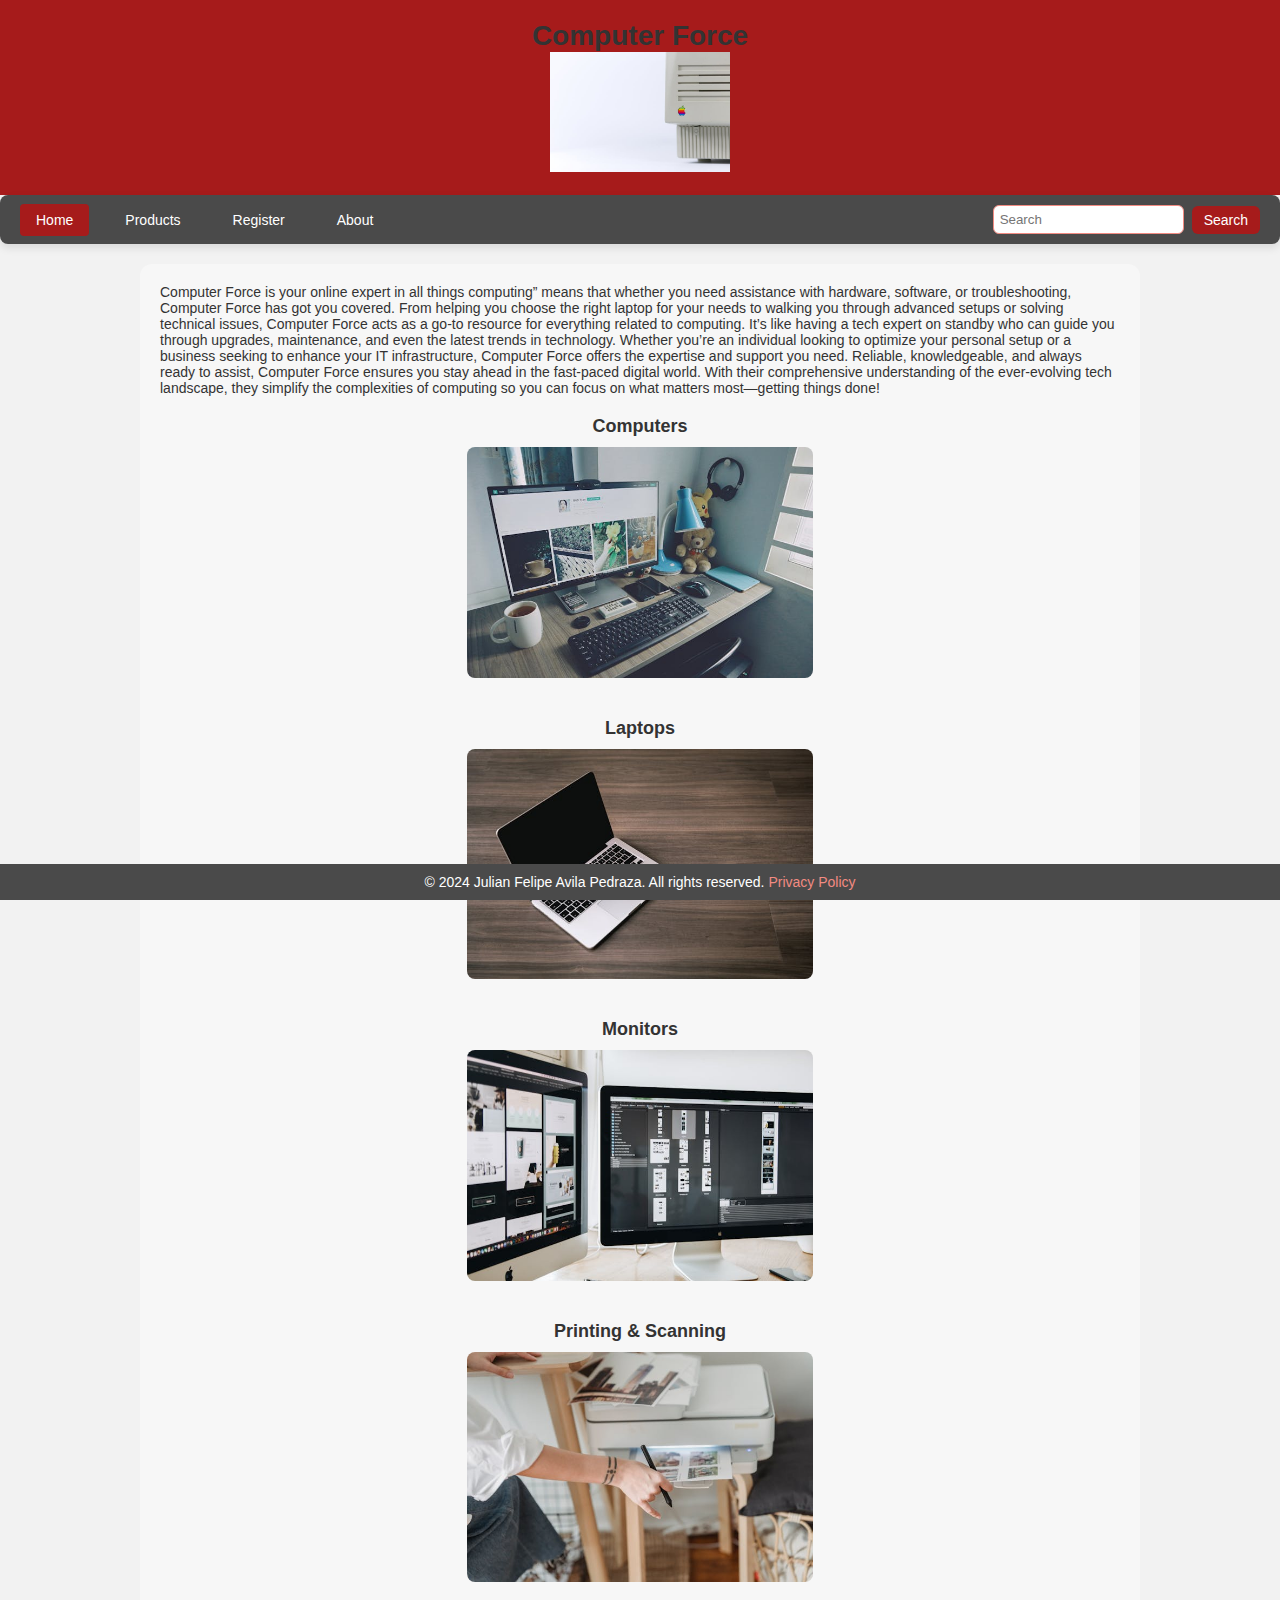
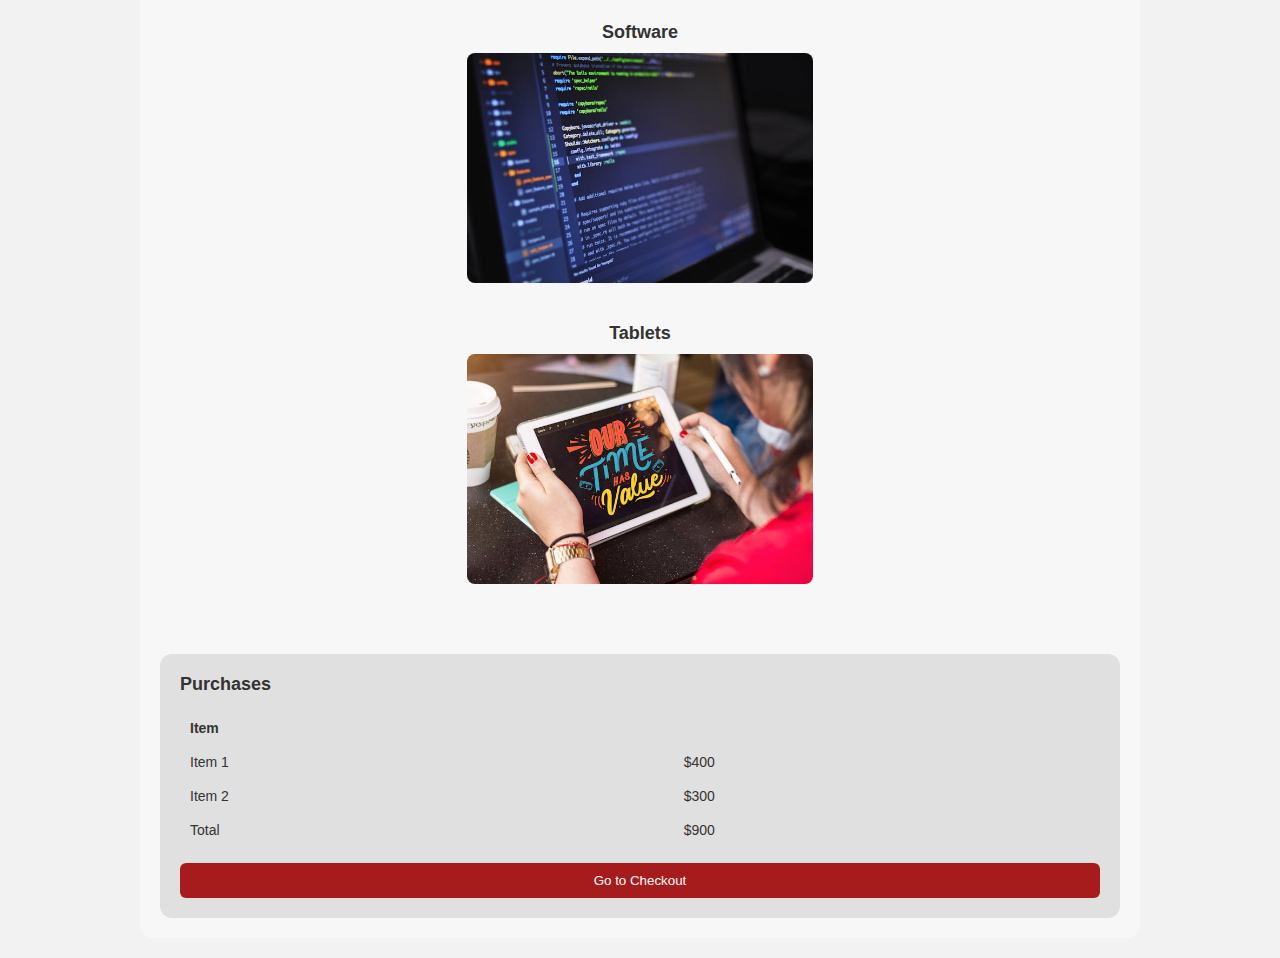
<file: index.html>
<!DOCTYPE html>
<html lang="en">
<head>
    <meta charset="UTF-8">
    <meta name="viewport" content="width=device-width, initial-scale=1.0">
    <meta http-equiv="Content-Security-Policy" content="default-src 'self'; script-src 'self'; style-src 'self';">
    <meta http-equiv="X-UA-Compatible" content="IE=edge">
    <link rel="stylesheet" href="styles.css">
    <title>Home - Computer Force</title>
    <script src="scripts.js"></script>
</head>
<body>
    <header>
        <h1>Computer Force</h1>
        <a href="index.html"><img src="img/1.jpg" alt="Computer Force Logo" class="logo"></a>
    </header>
    <nav>
        <div class="menu">
            <ul>
                <li class="active"><a href="index.html">Home</a></li>
                <li><a href="products.html">Products</a></li>
                <li><a href="register.html">Register</a></li>
                <li><a href="about.html">About</a></li>
            </ul>
        </div>
        <div class="search">
            <input type="text" placeholder="Search" aria-label="Search">
            <button>Search</button>
        </div>
        <div class="mobile-menu">
            <button class="burger-menu" aria-label="Toggle menu">&#9776;</button>
            <button class="bag-icon" aria-label="View purchases">&#128722;</button>
        </div>
    </nav>
    <div class="container">
        <main>
            <p>Computer Force is your online expert in all things computing” means that whether you need assistance with hardware, software, or troubleshooting, Computer Force has got you covered. From helping you choose the right laptop for your needs to walking you through advanced setups or solving technical issues, Computer Force acts as a go-to resource for everything related to computing. It’s like having a tech expert on standby who can guide you through upgrades, maintenance, and even the latest trends in technology. Whether you’re an individual looking to optimize your personal setup or a business seeking to enhance your IT infrastructure, Computer Force offers the expertise and support you need. Reliable, knowledgeable, and always ready to assist, Computer Force ensures you stay ahead in the fast-paced digital world. With their comprehensive understanding of the ever-evolving tech landscape, they simplify the complexities of computing so you can focus on what matters most—getting things done!</p>

            <section id="products">
                <h2>Computers</h2>
                <a href="products.html#computers">
                    <img src="img/2.jpg" alt="Computers">
                </a>

                <h2>Laptops</h2>
                <a href="products.html#laptops">
                    <img src="img/3.jpg" alt="Laptops">
                </a>

                <h2>Monitors</h2>
                <a href="products.html#monitors">
                    <img src="img/4.jpg" alt="Monitors">
                </a>

                <h2>Printing & Scanning</h2>
                <a href="products.html#printing-scanning">
                    <img src="img/5.jpg" alt="Printing and Scanning">
                </a>

                <h2>Software</h2>
                <a href="products.html#software">
                    <img src="img/6.jpg" alt="Software">
                </a>

                <h2>Tablets</h2>
                <a href="products.html#tablets">
                    <img src="img/7.jpg" alt="Tablets">
                </a>
            </section>

            <aside>
                <h2>Purchases</h2>
                <table>
                    <tr>
                        <th>Item</th>
                    </tr>
                    <tr>
                        <td>Item 1</td>
                        <td>$400</td>
                    </tr>
                    <tr>
                        <td>Item 2</td>
                        <td>$300</td>
                    </tr>
                    <tr>
                        <td>Total</td>
                        <td>$900</td>
                    </tr>
                </table>
                <button>Go to Checkout</button>
            </aside>
        </main>
    </div>
    <footer>
        <p>&copy; 2024 Julian Felipe Avila Pedraza. All rights reserved. <a href="privacy.html">Privacy Policy</a></p>
    </footer>
</body>
</html>
</file>
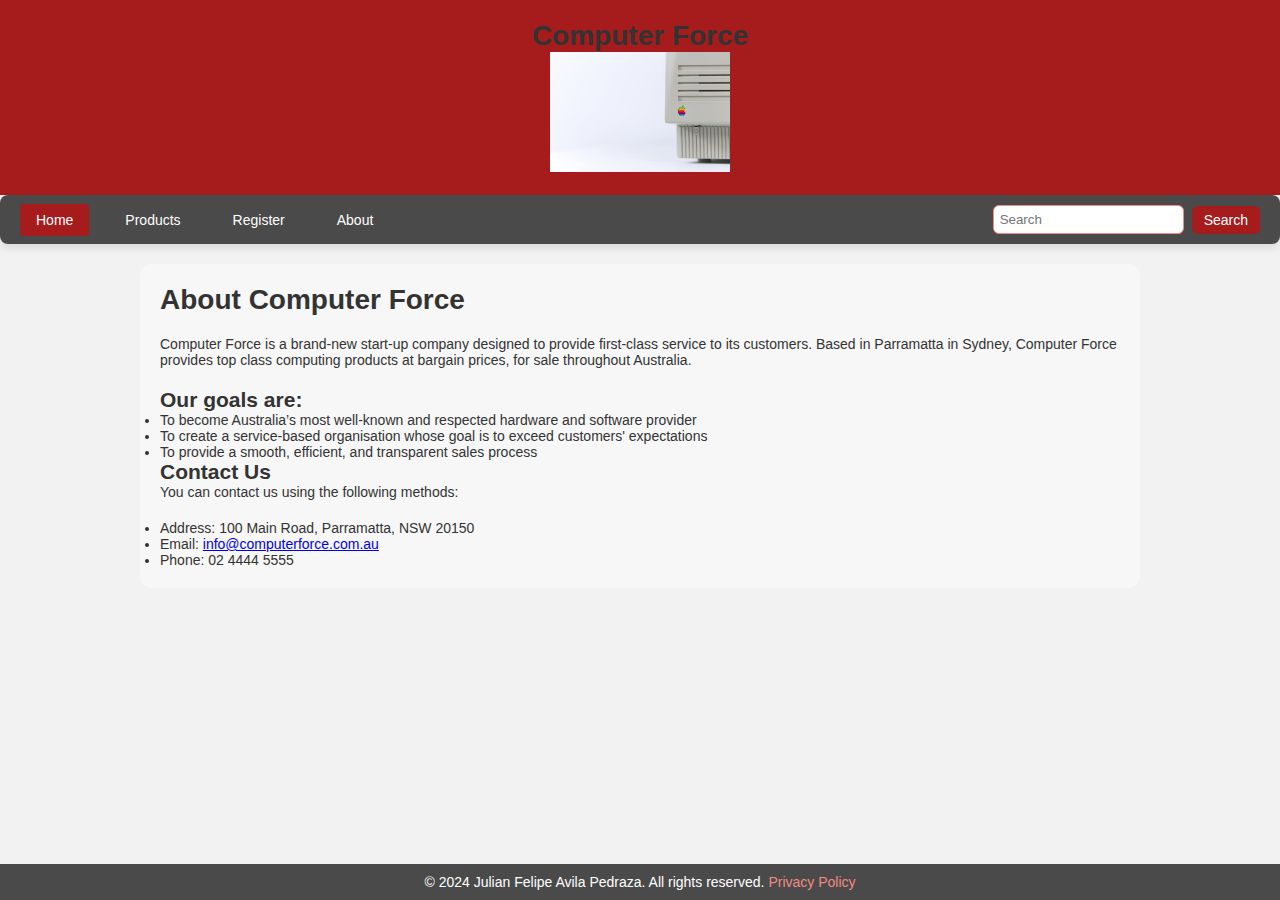
<file: about.html>
<!DOCTYPE html>
<html lang="en">
<head>
    <meta charset="UTF-8">
    <meta name="viewport" content="width=device-width, initial-scale=1.0">
    <meta http-equiv="Content-Security-Policy" content="default-src 'self'; script-src 'self'; style-src 'self';">
    <meta http-equiv="X-UA-Compatible" content="IE=edge">
    <link rel="stylesheet" href="styles.css">
    <title>About - Computer Force</title>
    <script src="scripts.js"> </script>
</head>
<body>
    <header>
        <h1>Computer Force</h1>
        <a href="index.html"><img src="img/1.jpg" alt="Computer Force Logo" class="logo"></a>
    </header>
    <nav>
        <div class="menu">
            <ul>
                <li class="active"><a href="index.html">Home</a></li>
                <li><a href="products.html">Products</a></li>
                <li><a href="register.html">Register</a></li>
                <li><a href="about.html">About</a></li>
            </ul>
        </div>
        <div class="search">
            <input type="text" placeholder="Search" aria-label="Search">
            <button>Search</button>
        </div>
        <div class="mobile-menu">
            <button class="burger-menu" aria-label="Toggle menu">&#9776;</button>
            <button class="bag-icon" aria-label="View purchases">&#128722;</button>
        </div>
    </nav>
    <div class="container">
        <main>
            <h1>About Computer Force</h1>
            <p>Computer Force is a brand-new start-up company designed to provide first-class service to its customers. Based in Parramatta in Sydney, Computer Force provides top class computing products at bargain prices, for sale throughout Australia.</p>
            
            <h2>Our goals are:</h2>
            <ul>
                <li>To become Australia’s most well-known and respected hardware and software provider</li>
                <li>To create a service-based organisation whose goal is to exceed customers' expectations</li>
                <li>To provide a smooth, efficient, and transparent sales process</li>
            </ul>

            <h2>Contact Us</h2>
            <p>You can contact us using the following methods:</p>
            <ul>
                <li>Address: 100 Main Road, Parramatta, NSW 20150</li>
                <li>Email: <a href="mailto:info@computerforce.com.au">info@computerforce.com.au</a></li>
                <li>Phone: 02 4444 5555</li>
            </ul>
        </main>
    </div>
    <footer>
        <p>&copy; 2024 Julian Felipe Avila Pedraza. All rights reserved. <a href="privacy.html">Privacy Policy</a></p>
    </footer>
</body>
</html>
</file>
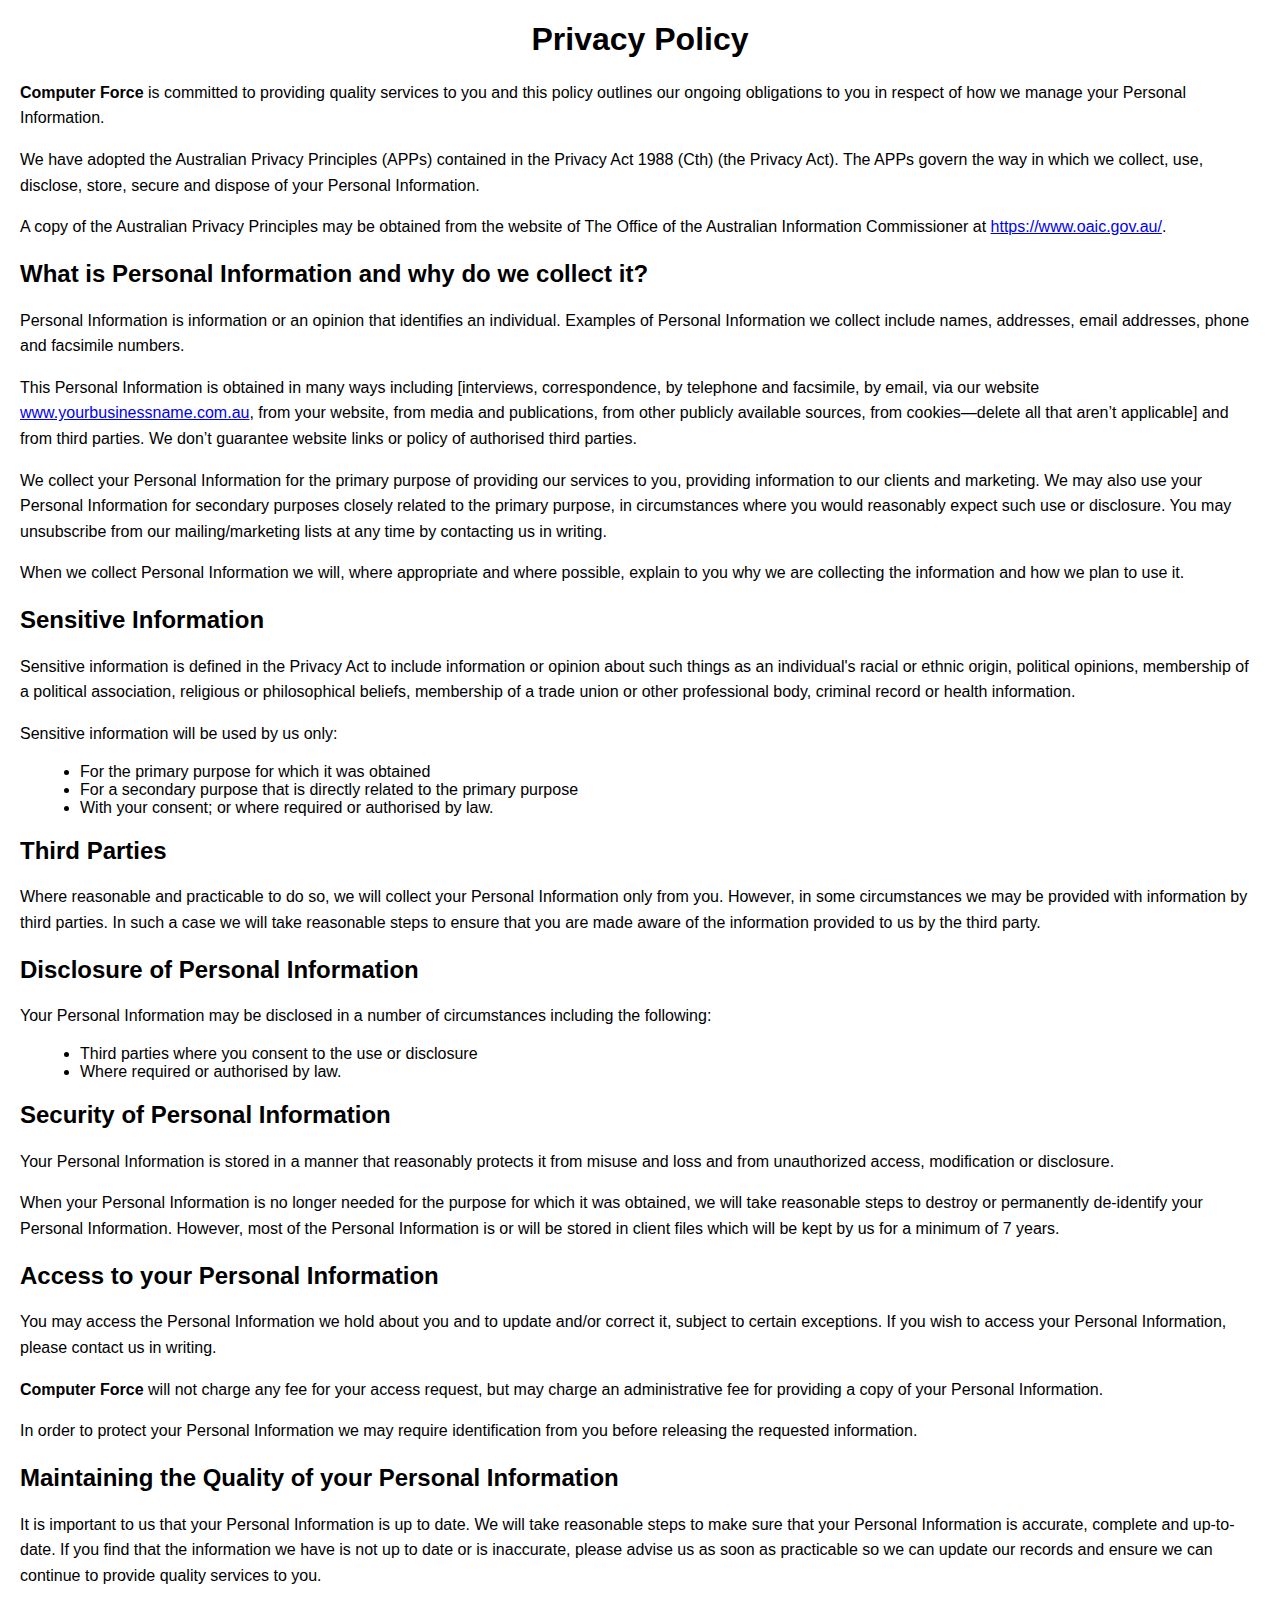
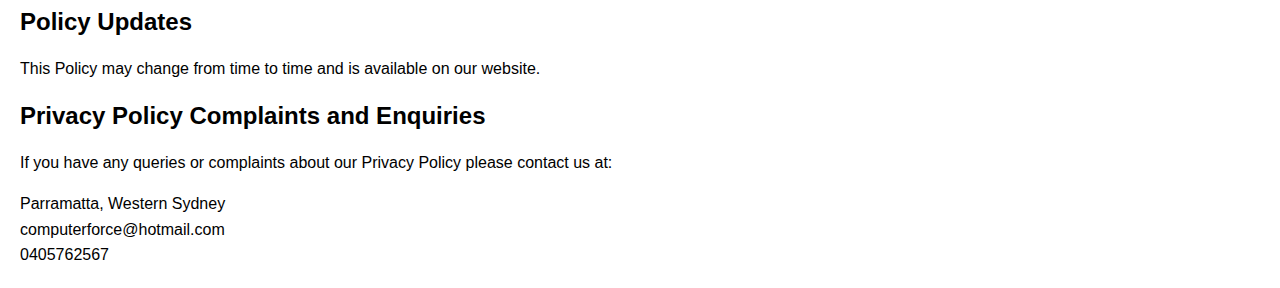
<file: privacy.html>
<!DOCTYPE html>
<html lang="en">
<head>
    <meta charset="UTF-8">
    <meta name="viewport" content="width=device-width, initial-scale=1.0">
    <title>Privacy Policy</title>
    <style>
        body {
            font-family: Arial, sans-serif;
            margin: 20px;
        }
        h1 {
            text-align: center;
        }
        p {
            line-height: 1.6;
        }
        ul {
            margin-left: 20px;
        }
    </style>
</head>
<body>
    <h1>Privacy Policy</h1>
    <p><strong>Computer Force</strong> is committed to providing quality services to you and this policy outlines our ongoing obligations to you in respect of how we manage your Personal Information.</p>
    
    <p>We have adopted the Australian Privacy Principles (APPs) contained in the Privacy Act 1988 (Cth) (the Privacy Act). The APPs govern the way in which we collect, use, disclose, store, secure and dispose of your Personal Information.</p>

    <p>A copy of the Australian Privacy Principles may be obtained from the website of The Office of the Australian Information Commissioner at <a href="https://www.oaic.gov.au/">https://www.oaic.gov.au/</a>.</p>
    
    <h2>What is Personal Information and why do we collect it?</h2>
    <p>Personal Information is information or an opinion that identifies an individual. Examples of Personal Information we collect include names, addresses, email addresses, phone and facsimile numbers.</p>
    
    <p>This Personal Information is obtained in many ways including [interviews, correspondence, by telephone and facsimile, by email, via our website <a href="http://www.yourbusinessname.com.au">www.yourbusinessname.com.au</a>, from your website, from media and publications, from other publicly available sources, from cookies—delete all that aren’t applicable] and from third parties. We don’t guarantee website links or policy of authorised third parties.</p>
    
    <p>We collect your Personal Information for the primary purpose of providing our services to you, providing information to our clients and marketing. We may also use your Personal Information for secondary purposes closely related to the primary purpose, in circumstances where you would reasonably expect such use or disclosure. You may unsubscribe from our mailing/marketing lists at any time by contacting us in writing.</p>
    
    <p>When we collect Personal Information we will, where appropriate and where possible, explain to you why we are collecting the information and how we plan to use it.</p>
    
    <h2>Sensitive Information</h2>
    <p>Sensitive information is defined in the Privacy Act to include information or opinion about such things as an individual's racial or ethnic origin, political opinions, membership of a political association, religious or philosophical beliefs, membership of a trade union or other professional body, criminal record or health information.</p>
    
    <p>Sensitive information will be used by us only:</p>
    <ul>
        <li>For the primary purpose for which it was obtained</li>
        <li>For a secondary purpose that is directly related to the primary purpose</li>
        <li>With your consent; or where required or authorised by law.</li>
    </ul>
    
    <h2>Third Parties</h2>
    <p>Where reasonable and practicable to do so, we will collect your Personal Information only from you. However, in some circumstances we may be provided with information by third parties. In such a case we will take reasonable steps to ensure that you are made aware of the information provided to us by the third party.</p>
    
    <h2>Disclosure of Personal Information</h2>
    <p>Your Personal Information may be disclosed in a number of circumstances including the following:</p>
    <ul>
        <li>Third parties where you consent to the use or disclosure</li>
        <li>Where required or authorised by law.</li>
    </ul>
    
    <h2>Security of Personal Information</h2>
    <p>Your Personal Information is stored in a manner that reasonably protects it from misuse and loss and from unauthorized access, modification or disclosure.</p>
    
    <p>When your Personal Information is no longer needed for the purpose for which it was obtained, we will take reasonable steps to destroy or permanently de-identify your Personal Information. However, most of the Personal Information is or will be stored in client files which will be kept by us for a minimum of 7 years.</p>
    
    <h2>Access to your Personal Information</h2>
    <p>You may access the Personal Information we hold about you and to update and/or correct it, subject to certain exceptions. If you wish to access your Personal Information, please contact us in writing.</p>
    
    <p><strong>Computer Force</strong> will not charge any fee for your access request, but may charge an administrative fee for providing a copy of your Personal Information.</p>
    
    <p>In order to protect your Personal Information we may require identification from you before releasing the requested information.</p>
    
    <h2>Maintaining the Quality of your Personal Information</h2>
    <p>It is important to us that your Personal Information is up to date. We will take reasonable steps to make sure that your Personal Information is accurate, complete and up-to-date. If you find that the information we have is not up to date or is inaccurate, please advise us as soon as practicable so we can update our records and ensure we can continue to provide quality services to you.</p>
    
    <h2>Policy Updates</h2>
    <p>This Policy may change from time to time and is available on our website.</p>
    
    <h2>Privacy Policy Complaints and Enquiries</h2>
    <p>If you have any queries or complaints about our Privacy Policy please contact us at:</p>
    
    <p>Parramatta, Western Sydney <br>
    computerforce@hotmail.com <br>
    0405762567</p>
</body>
</html>
</file>
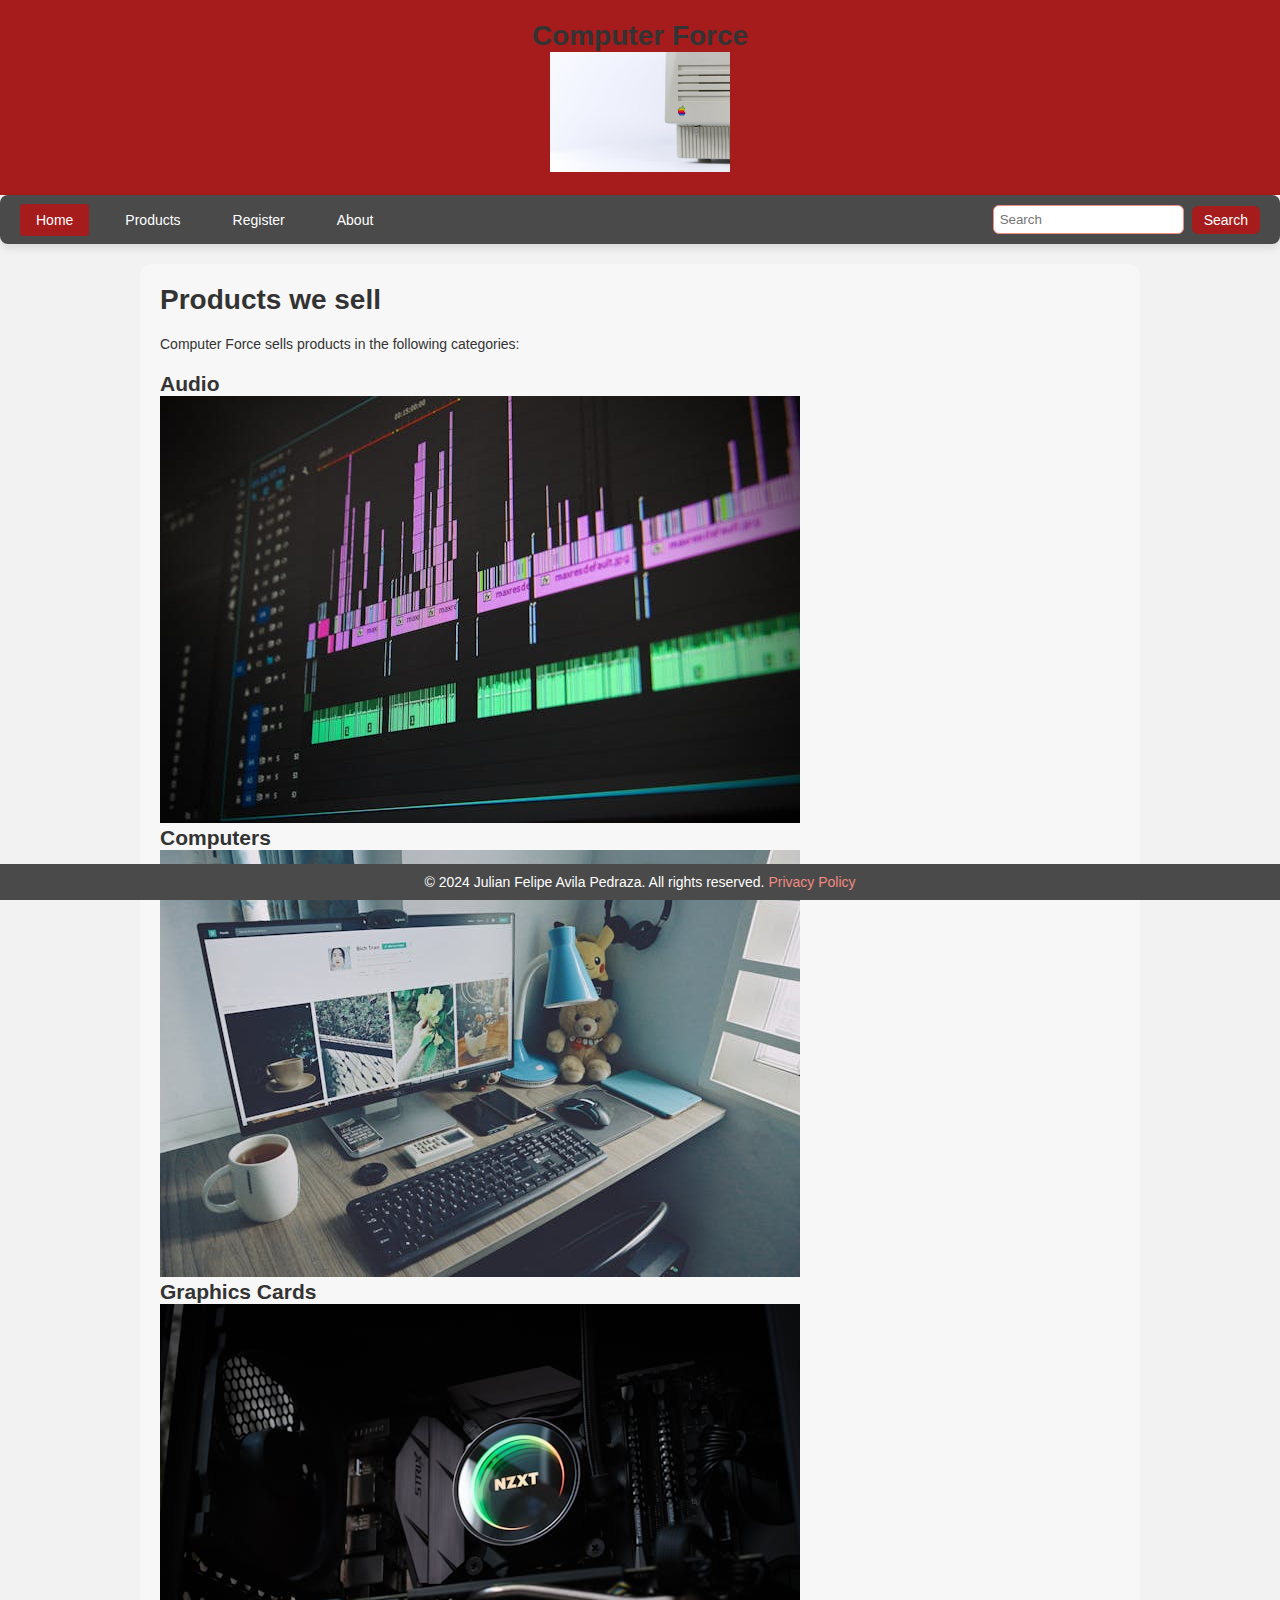
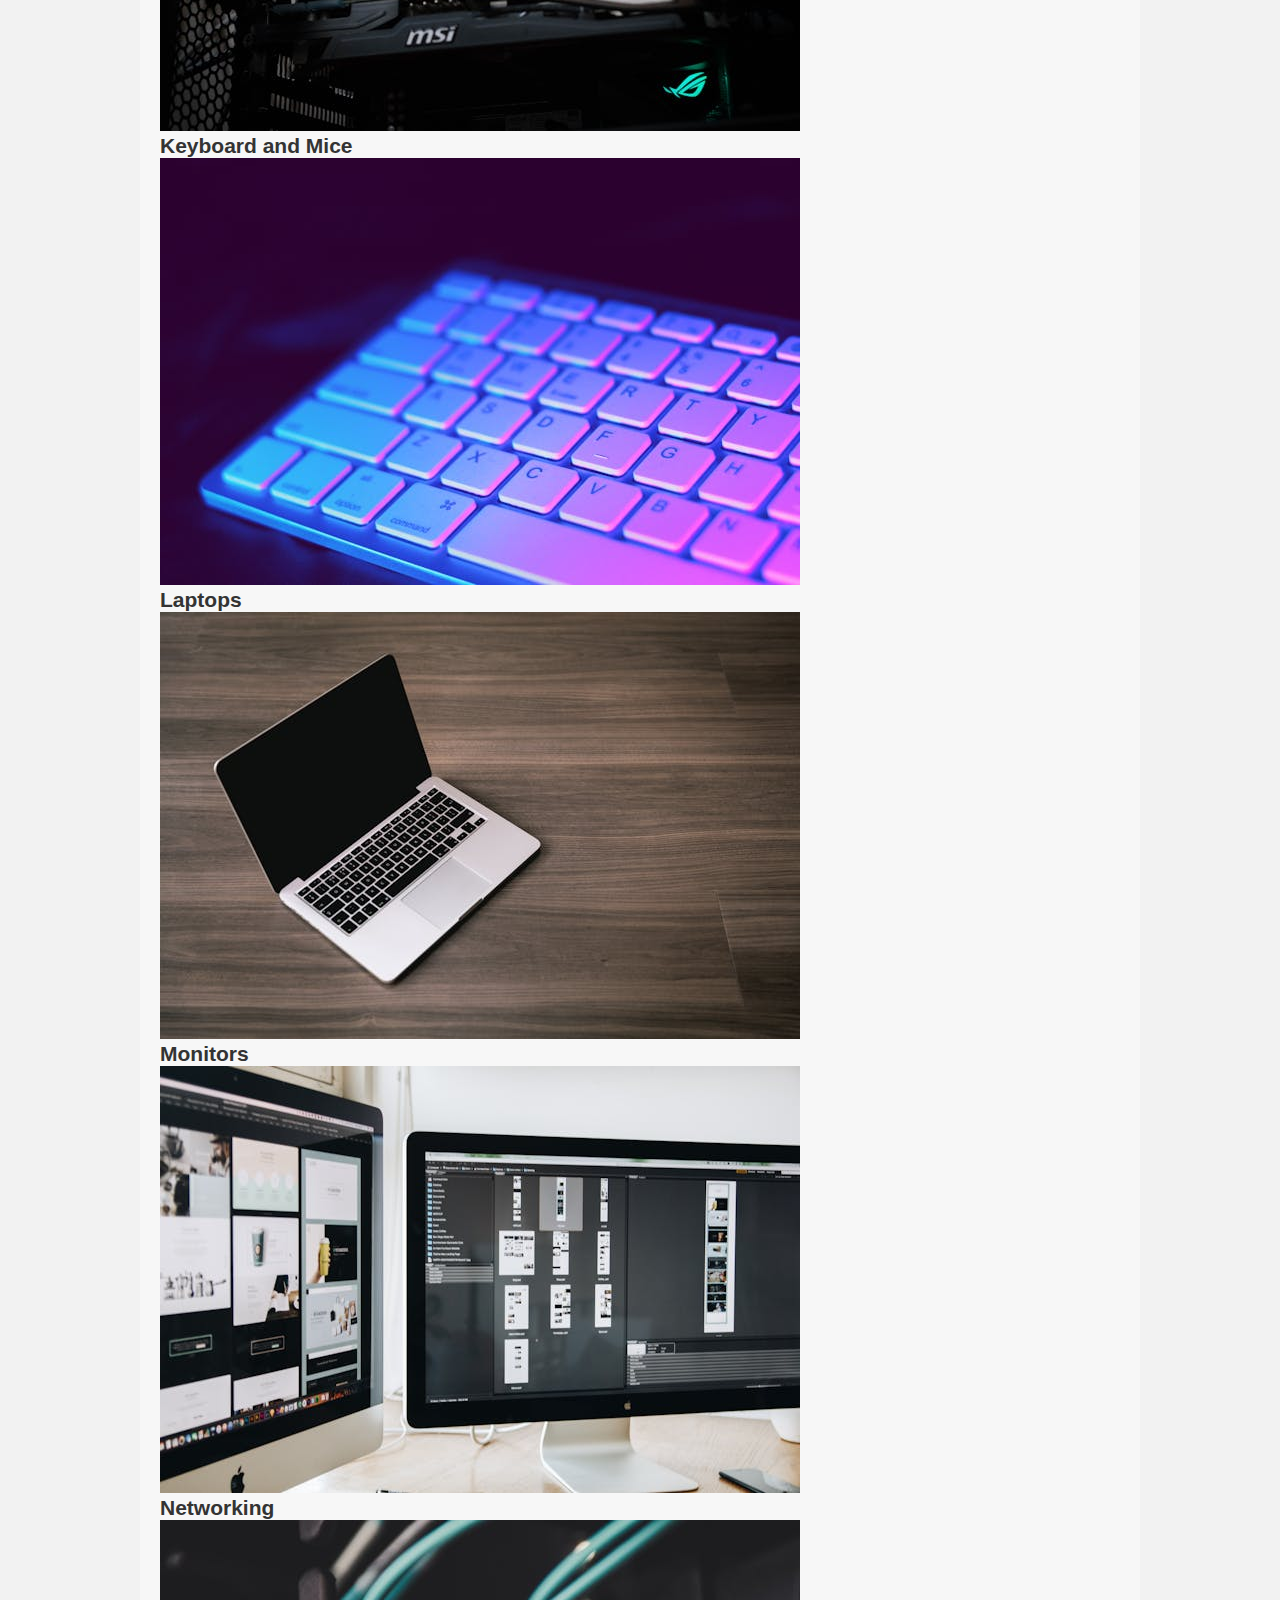
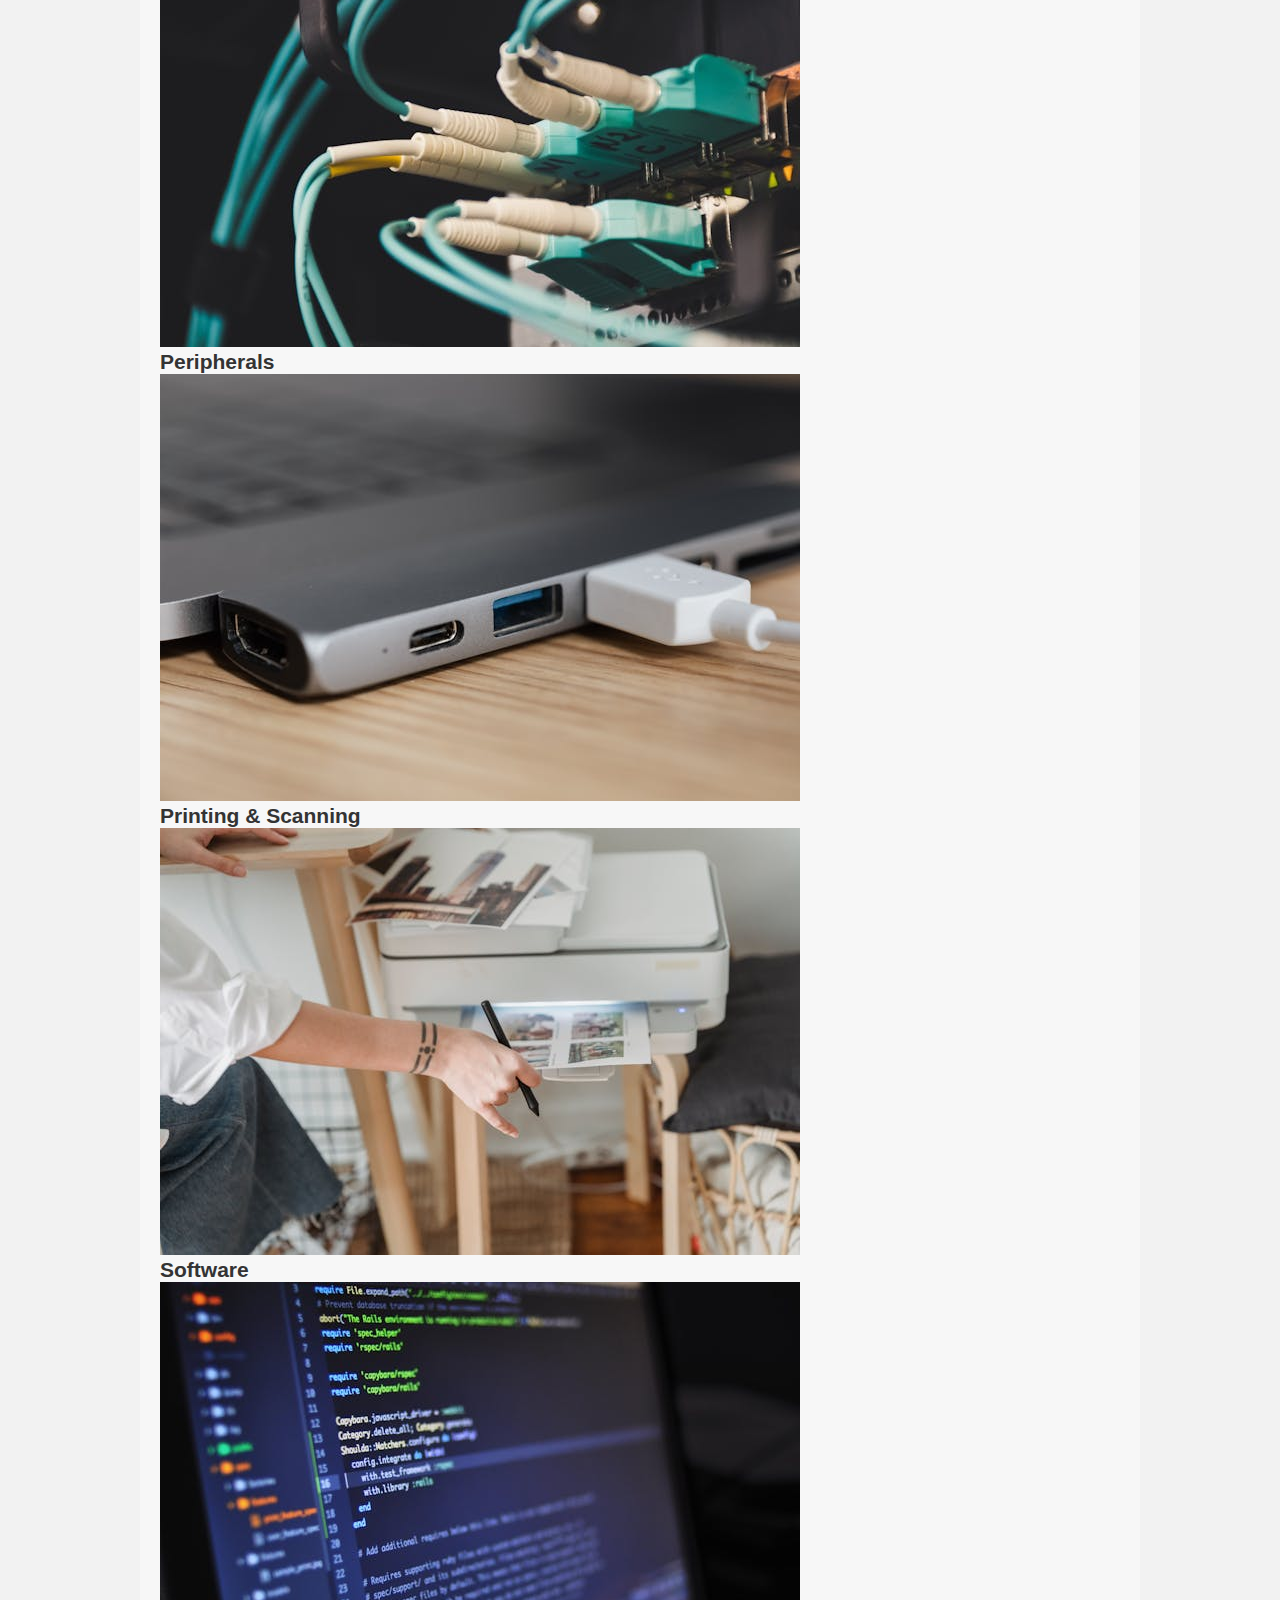
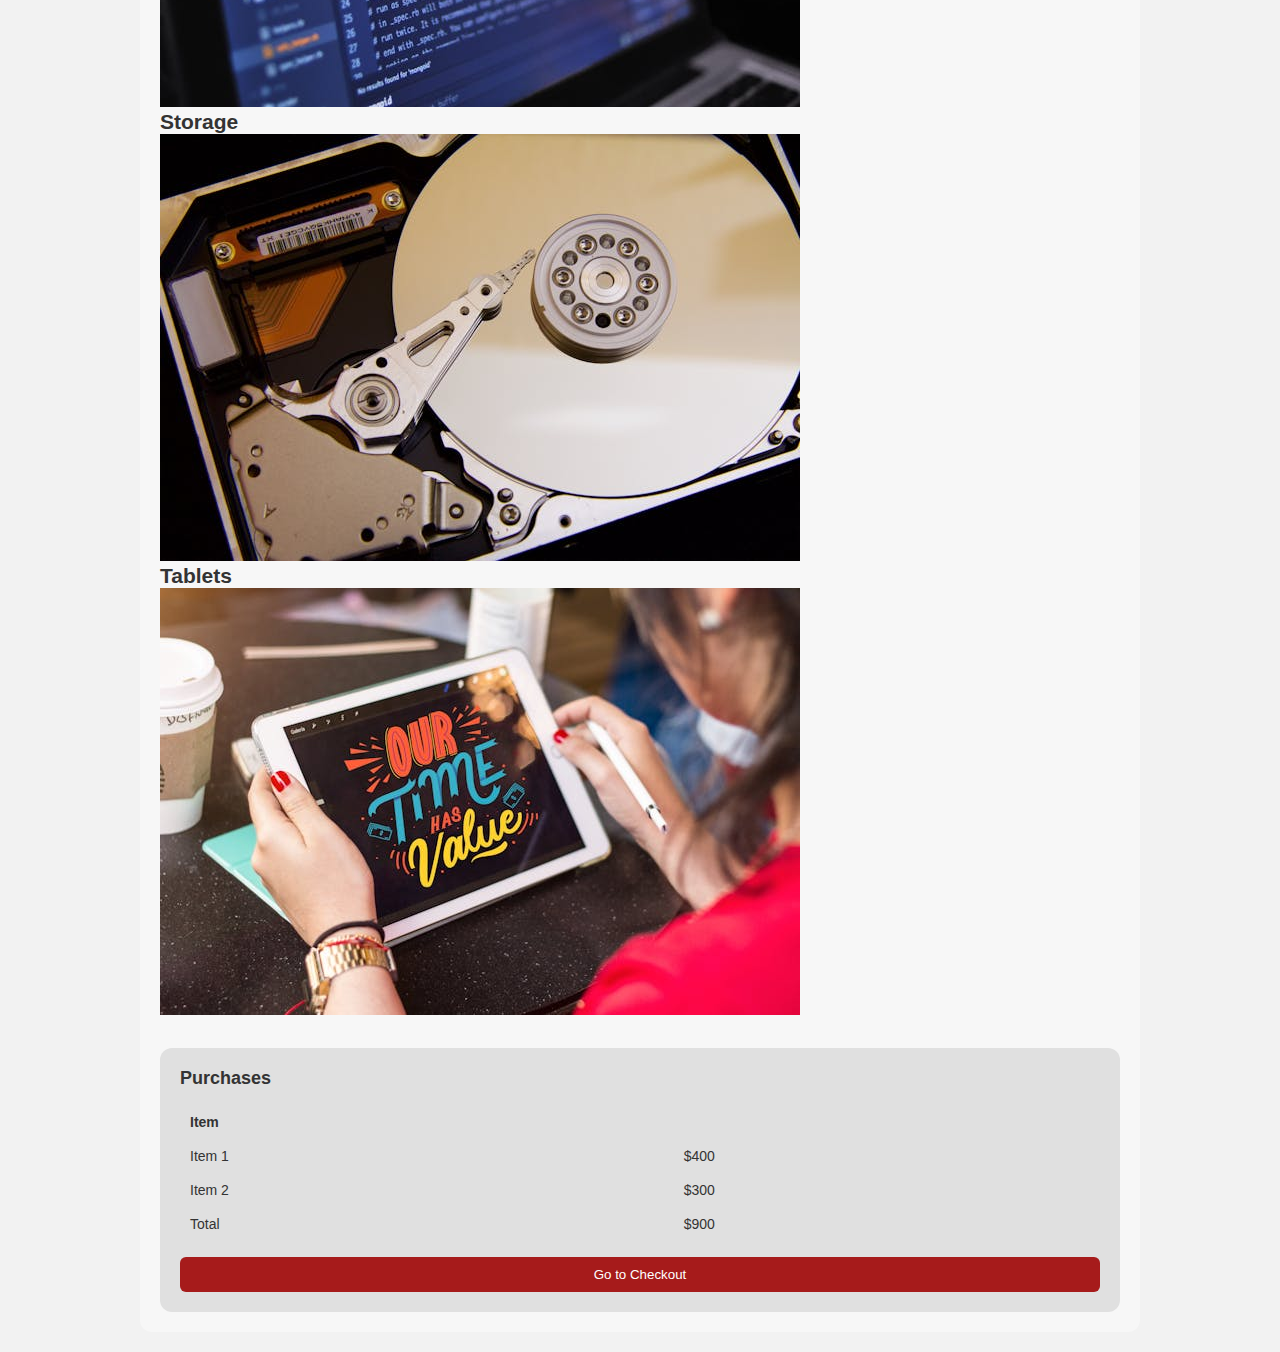
<file: products.html>
<!DOCTYPE html>
<html lang="en">
<head>
    <meta charset="UTF-8">
    <meta name="viewport" content="width=device-width, initial-scale=1.0">
    <meta http-equiv="Content-Security-Policy" content="default-src 'self'; script-src 'self'; style-src 'self';">
    <meta http-equiv="X-UA-Compatible" content="IE=edge">
    <link rel="stylesheet" href="styles.css">
    <title>Products - Computer Force</title>
    <script src="scripts.js"></script>
</head>
<body>
    <header>
        <h1>Computer Force</h1>
        <a href="index.html"><img src="img/1.jpg" alt="Computer Force Logo" class="logo"></a>
    </header>
    <nav>
        <div class="menu">
            <ul>
                <li class="active"><a href="index.html">Home</a></li>
                <li><a href="products.html">Products</a></li>
                <li><a href="register.html">Register</a></li>
                <li><a href="about.html">About</a></li>
            </ul>
        </div>
        <div class="search">
            <input type="text" placeholder="Search" aria-label="Search">
            <button>Search</button>
        </div>
        <div class="mobile-menu">
            <button class="burger-menu" aria-label="Toggle menu">&#9776;</button>
            <button class="bag-icon" aria-label="View purchases">&#128722;</button>
        </div>
    </nav>
    <div class="container">
        <main>
            <h1>Products we sell</h1>
            <p>Computer Force sells products in the following categories:</p>
            
            <section id="product-categories">
                <h2>Audio</h2>
                <a href="#audio">
                    <img src="img/8.jpg" alt="Audio">
                </a>

                <h2>Computers</h2>
                <a href="#computers">
                    <img src="img/2.jpg" alt="Computers">
                </a>

                <h2>Graphics Cards</h2>
                <a href="#graphics-cards">
                    <img src="img/9.jpg" alt="Graphics Cards">
                </a>

                <h2>Keyboard and Mice</h2>
                <a href="#keyboard-mice">
                    <img src="img/10.jpg" alt="Keyboard and Mice">
                </a>

                <h2>Laptops</h2>
                <a href="#laptops">
                    <img src="img/3.jpg" alt="Laptops">
                </a>

                <h2>Monitors</h2>
                <a href="#monitors">
                    <img src="img/4.jpg" alt="Monitors">
                </a>

                <h2>Networking</h2>
                <a href="#networking">
                    <img src="img/11.jpg" alt="Networking">
                </a>

                <h2>Peripherals</h2>
                <a href="#peripherals">
                    <img src="img/12.jpg" alt="Peripherals">
                </a>

                <h2>Printing & Scanning</h2>
                <a href="#printing-scanning">
                    <img src="img/5.jpg" alt="Printing and Scanning">
                </a>

                <h2>Software</h2>
                <a href="#software">
                    <img src="img/6.jpg" alt="Software">
                </a>

                <h2>Storage</h2>
                <a href="#storage">
                    <img src="img/13.jpg" alt="Storage">
                </a>

                <h2>Tablets</h2>
                <a href="#tablets">
                    <img src="img/7.jpg" alt="Tablets">
                </a>
            </section>

            <aside>
                <h2>Purchases</h2>
                <table>
                    <tr>
                        <th>Item</th>
                    </tr>
                    <tr>
                        <td>Item 1</td>
                        <td>$400</td>
                    </tr>
                    <tr>
                        <td>Item 2</td>
                        <td>$300</td>
                    </tr>
                    <tr>
                        <td>Total</td>
                        <td>$900</td>
                    </tr>
                </table>
                <button>Go to Checkout</button>
            </aside>
        </main>
    </div>
    <footer>
        <p>&copy; 2024 Julian Felipe Avila Pedraza. All rights reserved. <a href="privacy.html">Privacy Policy</a></p>
    </footer>
</body>
</html>
</file>
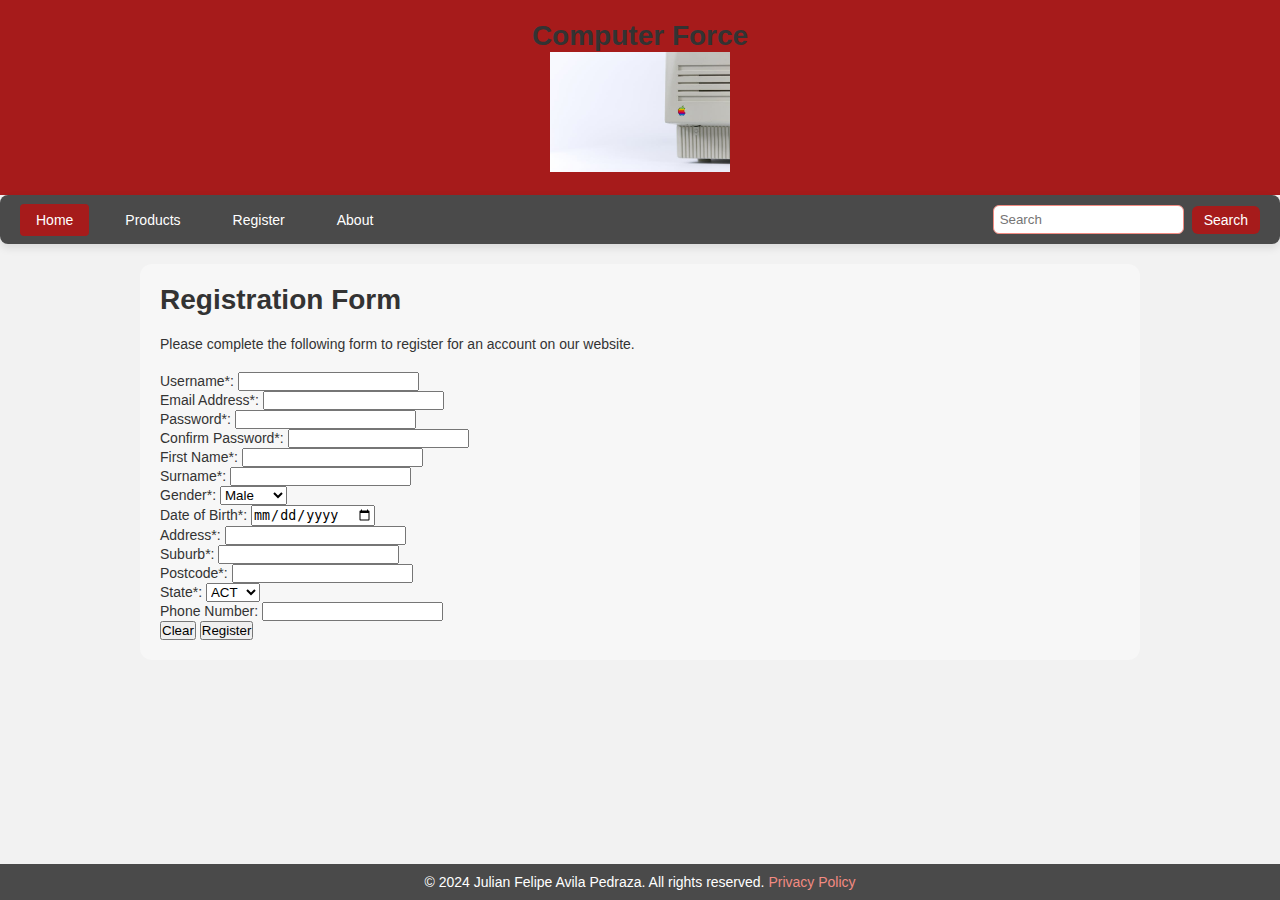
<file: register.html>
<!DOCTYPE html>
<html lang="en">
<head>
    <meta charset="UTF-8">
    <meta name="viewport" content="width=device-width, initial-scale=1.0">
    <meta http-equiv="Content-Security-Policy" content="default-src 'self'; script-src 'self'; style-src 'self';">
    <meta http-equiv="X-UA-Compatible" content="IE=edge">
    <link rel="stylesheet" href="styles.css">
    <title>Register - Computer Force</title>
    <script src="scripts.js"> </script>
</head>
<body>
    <header>
        <h1>Computer Force</h1>
        <a href="index.html"><img src="img/1.jpg" alt="Computer Force Logo" class="logo"></a>
    </header>
    <nav>
        <div class="menu">
            <ul>
                <li class="active"><a href="index.html">Home</a></li>
                <li><a href="products.html">Products</a></li>
                <li><a href="register.html">Register</a></li>
                <li><a href="about.html">About</a></li>
            </ul>
        </div>
        <div class="search">
            <input type="text" placeholder="Search" aria-label="Search">
            <button>Search</button>
        </div>
        <div class="mobile-menu">
            <button class="burger-menu" aria-label="Toggle menu">&#9776;</button>
            <button class="bag-icon" aria-label="View purchases">&#128722;</button>
        </div>
    </nav>
    <div class="container">
        <main>
            <h1>Registration Form</h1>
            <p>Please complete the following form to register for an account on our website.</p>

            <form action="/submit-registration" method="post">
                <label for="username">Username*:</label>
                <input type="text" id="username" name="username" required><br>

                <label for="email">Email Address*:</label>
                <input type="email" id="email" name="email" required><br>

                <label for="password">Password*:</label>
                <input type="password" id="password" name="password" required><br>

                <label for="confirm-password">Confirm Password*:</label>
                <input type="password" id="confirm-password" name="confirm-password" required><br>

                <label for="first-name">First Name*:</label>
                <input type="text" id="first-name" name="first-name" required><br>

                <label for="surname">Surname*:</label>
                <input type="text" id="surname" name="surname" required><br>

                <label for="gender">Gender*:</label>
                <select id="gender" name="gender" required>
                    <option value="male">Male</option>
                    <option value="female">Female</option>
                    <option value="other">Other</option>
                </select><br>

                <label for="dob">Date of Birth*:</label>
                <input type="date" id="dob" name="dob" required><br>

                <label for="address">Address*:</label>
                <input type="text" id="address" name="address" required><br>

                <label for="suburb">Suburb*:</label>
                <input type="text" id="suburb" name="suburb" required><br>

                <label for="postcode">Postcode*:</label>
                <input type="text" id="postcode" name="postcode" required><br>

                <label for="state">State*:</label>
                <select id="state" name="state" required>
                    <option value="ACT">ACT</option>
                    <option value="NSW">NSW</option>
                    <option value="NT">NT</option>
                    <option value="QLD">QLD</option>
                    <option value="SA">SA</option>
                    <option value="TAS">TAS</option>
                    <option value="VIC">VIC</option>
                    <option value="WA">WA</option>
                </select><br>

                <label for="phone">Phone Number:</label>
                <input type="tel" id="phone" name="phone"><br>

                <button type="reset">Clear</button>
                <button type="submit">Register</button>
            </form>
        </main>
    </div>
    <footer>
        <p>&copy; 2024 Julian Felipe Avila Pedraza. All rights reserved. <a href="privacy.html">Privacy Policy</a></p>
    </footer>
</body>
</html>
</file>
<file: styles.css>
* {
    margin: 0;
    padding: 0;
    box-sizing: border-box;
}

body {
    font-family: 'Arial', sans-serif;
    font-size: 14px;
    background-color: #f2f2f2;
    color: #333;
}

header {
    background-color: #a61b1b;
    padding: 20px;
    text-align: center;
}

.logo {
    max-width: 180px;
}

nav {
    background-color: #4a4a4a;
    padding: 10px 20px;
    display: flex;
    justify-content: space-between;
    align-items: center;
    border-radius: 8px;
    box-shadow: 0px 4px 8px rgba(0, 0, 0, 0.1);
}

.menu {
    flex-grow: 1; /* Permite que el menú ocupe el espacio restante */
}

.menu ul {
    list-style-type: none;
    display: flex;
    gap: 20px;
}

.menu ul li a {
    color: #ffffff;
    text-decoration: none;
    font-weight: 500;
    padding: 8px 16px;
    border-radius: 4px;
    transition: background-color 0.3s ease, color 0.3s ease;
    font-size: 14px;
}

.menu ul li a:hover {
    background-color: #a61b1b;
    color: #ffffff;
}

.menu ul li.active a {
    background-color: #a61b1b;
    color: #ffffff;
}

.search {
    display: flex;
    align-items: center;
    gap: 8px;
}

.search input {
    padding: 6px;
    border: 1px solid #f28b82;
    border-radius: 6px;
}

.search button {
    padding: 6px 12px;
    background-color: #a61b1b;
    border: none;
    color: white;
    cursor: pointer;
    border-radius: 6px;
    font-size: 14px;
}

.search button:hover {
    background-color: #8b0000;
}

.mobile-menu {
    display: none;
}

.container {
    display: flex;
    justify-content: center;
    padding: 20px;
}

main {
    max-width: 1000px; /* Máximo ancho del main */
    width: 100%;
    background-color: #f7f7f7;
    padding: 20px;
    border-radius: 12px;
    color: #333;
}

main h1, main p {
    margin-bottom: 20px;
}

#products {
    display: flex;
    flex-direction: column;
    align-items: center; /* This centers the images horizontally */
    margin-bottom: 30px;
}
#products a {
    display: flex;
    justify-content: center; /* Centra la imagen dentro del enlace */
    align-items: center;
    width: 60%; /* Igual al tamaño máximo de las imágenes */
    margin-bottom: 20px;
}
#products h2 {
    font-size: 18px;
    margin-bottom: 10px;
}

#products img {
    max-width: 60%; /* You can adjust this if needed */
    height: auto;
    border-radius: 8px;
    margin-bottom: 20px;
}

aside {
    background-color: #e0e0e0;
    padding: 20px;
    border-radius: 12px;
    margin-top: 30px;
}

aside h2 {
    margin-bottom: 15px;
    font-size: 18px;
}

aside table {
    width: 100%;
    margin-bottom: 15px;
}

aside table th, aside table td {
    text-align: left;
    padding: 8px;
}

aside button {
    display: block;
    width: 100%;
    padding: 10px;
    background-color: #a61b1b;
    color: white;
    border: none;
    border-radius: 6px;
    cursor: pointer;
}

aside button:hover {
    background-color: #8b0000;
}

footer {
    background-color: #4a4a4a;
    color: white;
    text-align: center;
    padding: 10px;
    position: fixed;
    bottom: 0;
    width: 100%;
}

footer a {
    color: #f28b82;
    text-decoration: none;
}

footer a:hover {
    color: #ffffff;
}

@media (max-width: 1024px) {
    #products img {
        max-width: 80%; /* Tamaño mayor en pantallas medianas */
    }
}

@media (max-width: 600px) {
    .container {
        flex-direction: column;
        align-items: center;
    }

    main {
        width: 100%;
    }

    #products img {
        max-width: 100%; /* Tamaño completo en pantallas pequeñas */
    }

    .menu {
        display: none;
    }

    .mobile-menu {
        display: flex;
        justify-content: space-between;
        width: 100%;
    }
}
</file>
